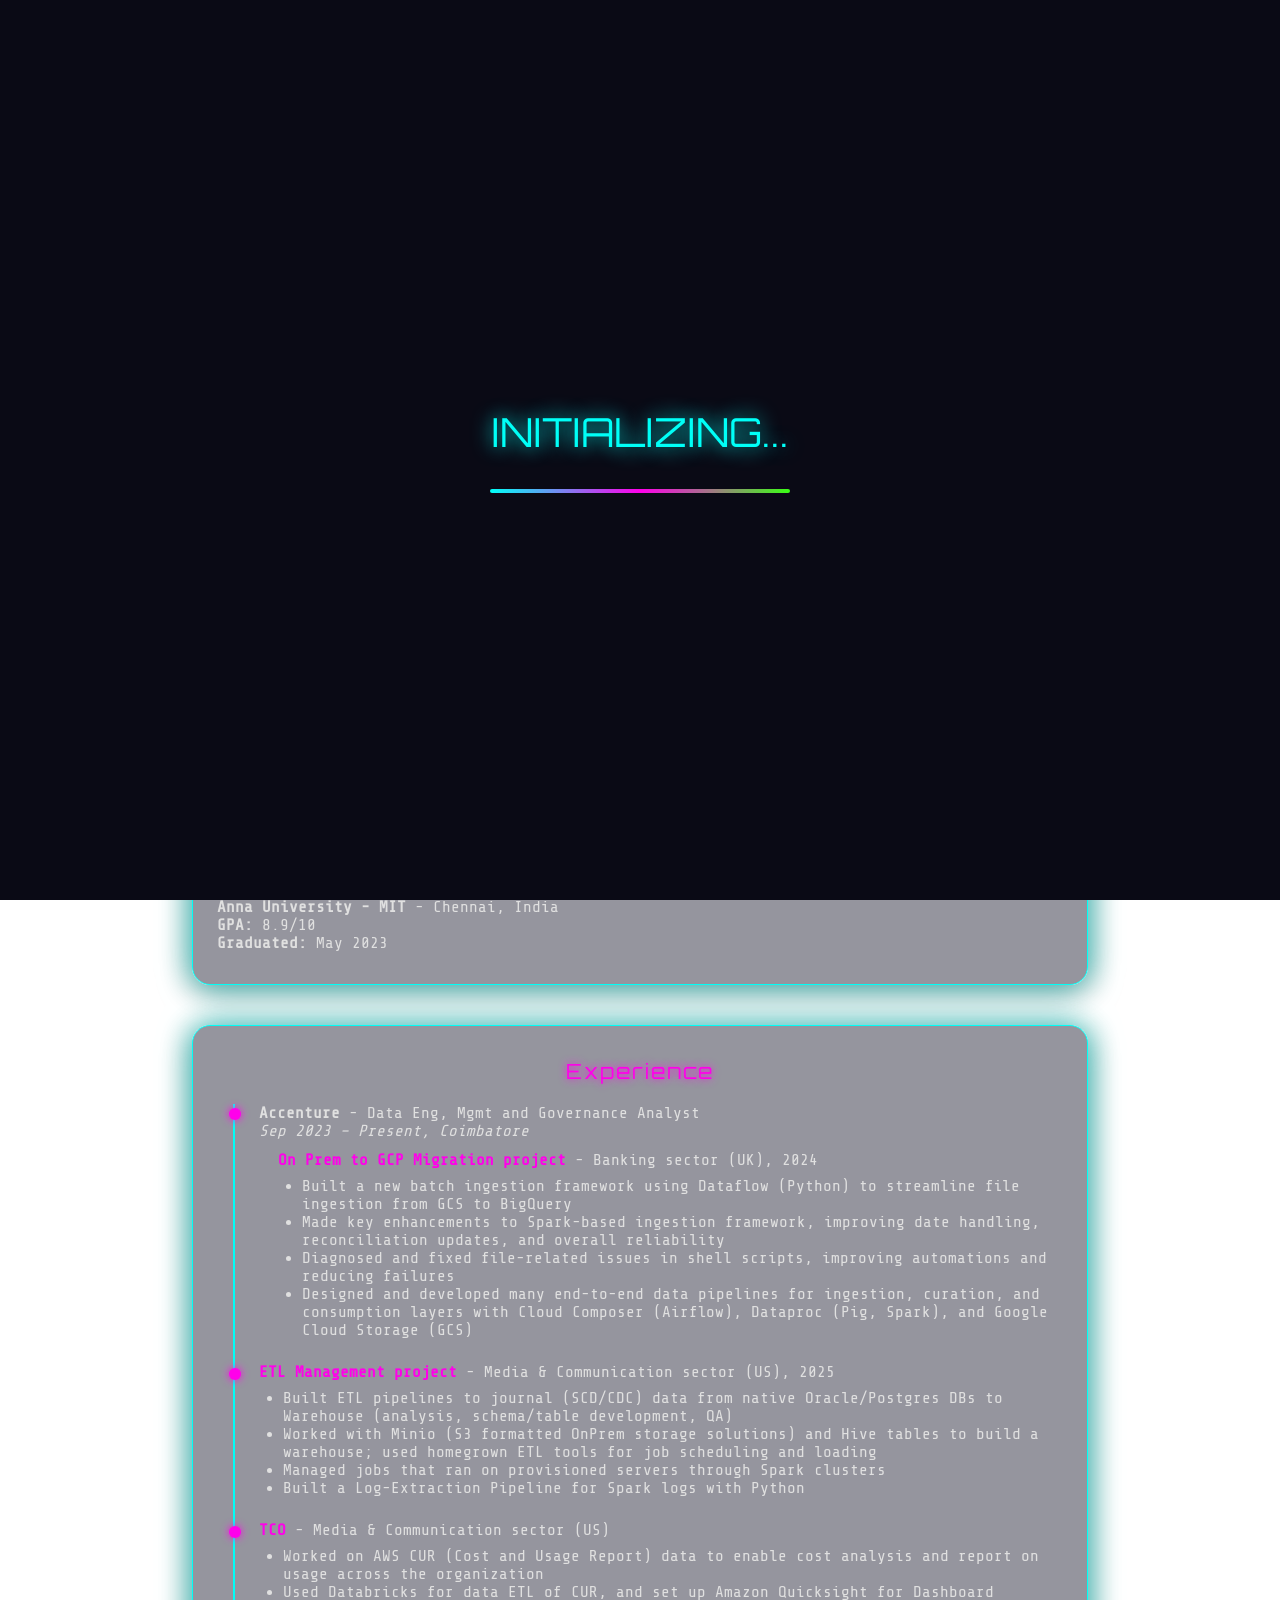
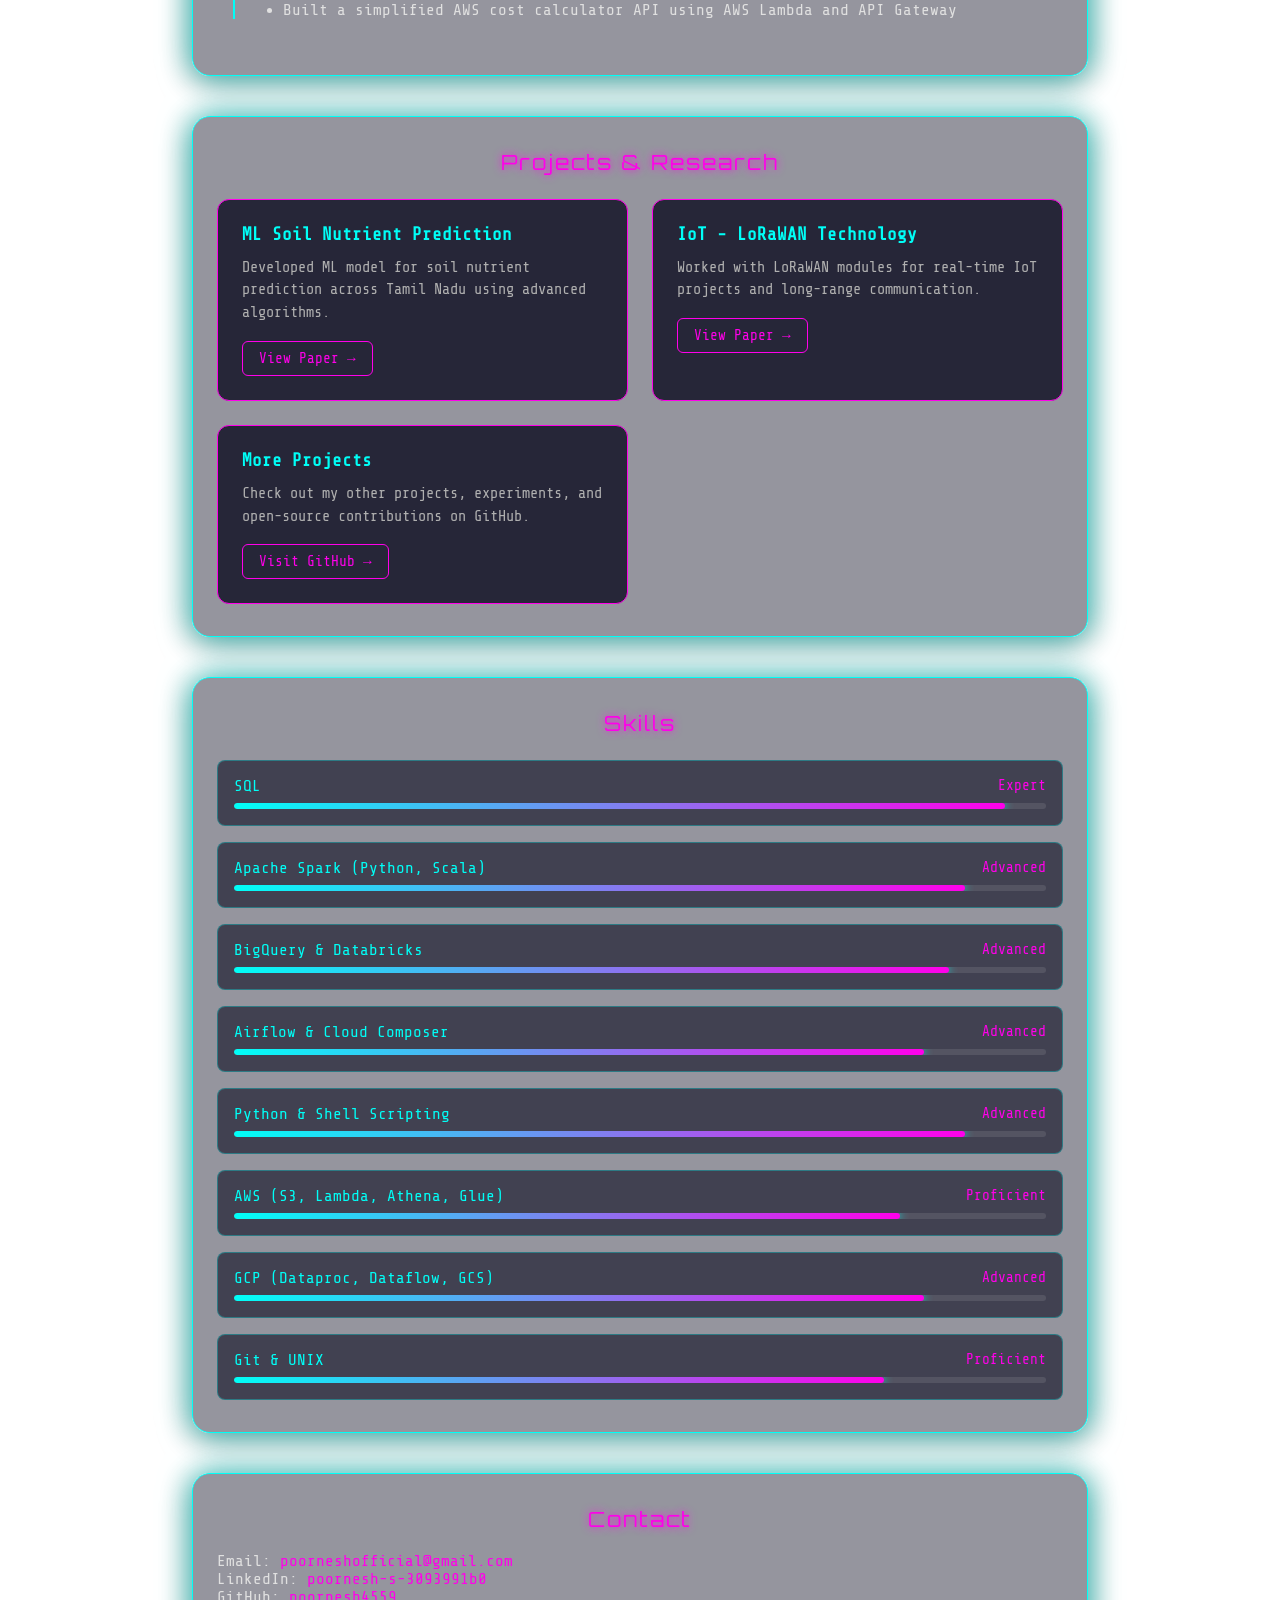
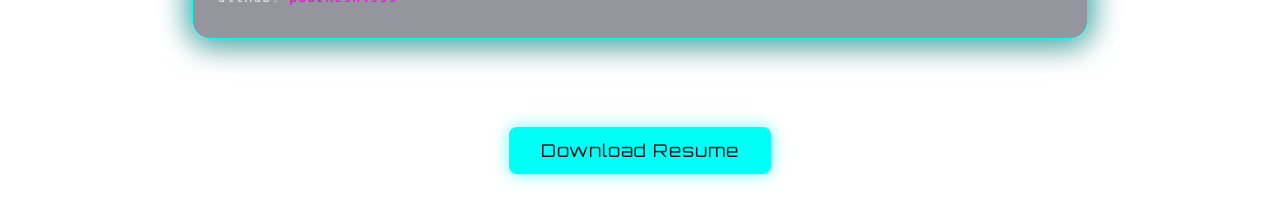
<file: index.html>
<!DOCTYPE html>
<html lang="en">
<head>
  <meta charset="UTF-8">
  <meta name="viewport" content="width=device-width, initial-scale=1.0">
  <title>Poornesh | Portfolio</title>
  <link href="https://fonts.googleapis.com/css2?family=Share+Tech+Mono&family=Orbitron:wght@700&display=swap" rel="stylesheet">
  <link rel="stylesheet" href="style.css">
    
</head>
<body>
  <!-- Loading Screen -->
  <div id="loader">
    <div class="loader-text">INITIALIZING...</div>
    <div class="loader-bar">
      <div class="loader-progress"></div>
    </div>
  </div>

  <!-- Particle Background -->
  <canvas id="particles"></canvas>
  <div class="bg-overlay"></div>
  <div class="scanlines"></div>

  <div class="content-wrapper">
    <header>
      <div class="glitch">Poornesh</div>
    </header>

    <div class="cards-container">
      <!-- About Card with Carousel -->
      <section class="card" id="about-card">
        <div class="section-title">About</div>
        <p style="font-size:1.1rem; margin-bottom:1.5rem;">
          Yo! I'm Poornesh, data guy, tech explorer (lowkey into everything), and your go-to for turning chaos into clean code. 
          I chill with big data, build with Spark, and love crafting scalable pipelines that actually work. Off the clock, I'm all 
          about anime binges, gaming marathons, and bike rides that clear the mind. I've got a knack for breaking things just so I 
          can fix them better; call it hands-on learning :). From deploying workflows to dodging in boss fights, I stay curious, 
          passionate, and always down to level up. Life's an open-world game, and I'm grinding with purpose. 🎮📊🏍️
        </p>
        
        <div class="carousel">
          <div class="carousel-track" id="carouselTrack">
            <div class="carousel-slide">
              <div class="carousel-content">
                <div class="carousel-icon">⚡</div>
                <strong>Data Engineering Expert</strong><br>
                Building scalable pipelines with Spark, Airflow & Cloud tech
              </div>
            </div>
            <div class="carousel-slide">
              <div class="carousel-content">
                <div class="carousel-icon">🎮</div>
                <strong>Gaming Enthusiast</strong><br>
                Boss fights, open-world adventures & strategic gameplay
              </div>
            </div>
            <div class="carousel-slide">
              <div class="carousel-content">
                <div class="carousel-icon">🏍️</div>
                <strong>Bike Rider</strong><br>
                Clearing the mind one ride at a time
              </div>
            </div>
            <div class="carousel-slide">
              <div class="carousel-content">
                <div class="carousel-icon">📺</div>
                <strong>Anime Fan</strong><br>
                Epic stories, character development & binge marathons
              </div>
            </div>
          </div>
        </div>
        <div class="carousel-dots" id="carouselDots"></div>
      </section>

      <!-- Education Card -->
      <section class="card" id="education-card">
        <div class="section-title">Education</div>
        <p><b>Bachelor of Engineering</b> in Electronics and Communication<br>
        <b>Anna University - MIT</b> - Chennai, India<br>
        <b>GPA:</b> 8.9/10<br>
        <b>Graduated:</b> May 2023</p>
      </section>

      <!-- Experience Card with Timeline Animation -->
      <section class="card" id="experience-card">
        <div class="section-title">Experience</div>
        <div class="timeline">
          <div class="timeline-item">
            <b>Accenture</b> - Data Eng, Mgmt and Governance Analyst<br>
            <i>Sep 2023 – Present, Coimbatore</i>
            <div style="margin-left:1.2em; margin-top:0.7em;">
              <b style="color:#ff00ea;">On Prem to GCP Migration project</b> <span>- Banking sector (UK), 2024</span>
              <ul style="margin-left:1.5em; margin-top:0.5em;">
                <li>Built a new batch ingestion framework using Dataflow (Python) to streamline file ingestion from GCS to BigQuery</li>
                <li>Made key enhancements to Spark-based ingestion framework, improving date handling, reconciliation updates, and overall reliability</li>
                <li>Diagnosed and fixed file-related issues in shell scripts, improving automations and reducing failures</li>
                <li>Designed and developed many end-to-end data pipelines for ingestion, curation, and consumption layers with Cloud Composer (Airflow), Dataproc (Pig, Spark), and Google Cloud Storage (GCS)</li>
              </ul>
            </div>
          </div>
          <div class="timeline-item">
            <div style="margin-left:0;">
              <b style="color:#ff00ea;">ETL Management project</b> <span>- Media & Communication sector (US), 2025</span>
              <ul style="margin-left:1.5em; margin-top:0.5em;">
                <li>Built ETL pipelines to journal (SCD/CDC) data from native Oracle/Postgres DBs to Warehouse (analysis, schema/table development, QA)</li>
                <li>Worked with Minio (S3 formatted OnPrem storage solutions) and Hive tables to build a warehouse; used homegrown ETL tools for job scheduling and loading</li>
                <li>Managed jobs that ran on provisioned servers through Spark clusters</li>
                <li>Built a Log-Extraction Pipeline for Spark logs with Python</li>
              </ul>
            </div>
          </div>
          <div class="timeline-item">
            <div style="margin-left:0;">
              <b style="color:#ff00ea;">TCO</b> <span>- Media & Communication sector (US)</span>
              <ul style="margin-left:1.5em; margin-top:0.5em;">
                <li>Worked on AWS CUR (Cost and Usage Report) data to enable cost analysis and report on usage across the organization</li>
                <li>Used Databricks for data ETL of CUR, and set up Amazon Quicksight for Dashboard</li>
                <li>Built a simplified AWS cost calculator API using AWS Lambda and API Gateway</li>
              </ul>
            </div>
          </div>
        </div>
      </section>

      <!-- Projects Card with Grid Layout -->
      <section class="card" id="projects-card">
        <div class="section-title">Projects & Research</div>
        <div class="projects-grid">
          <div class="project-card">
            <div class="project-title">ML Soil Nutrient Prediction</div>
            <div class="project-desc">
              Developed ML model for soil nutrient prediction across Tamil Nadu using advanced algorithms.
            </div>
            <a href="https://ieeexplore.ieee.org/document/10405095/" target="_blank" class="project-link">View Paper →</a>
          </div>
          <div class="project-card">
            <div class="project-title">IoT - LoRaWAN Technology</div>
            <div class="project-desc">
              Worked with LoRaWAN modules for real-time IoT projects and long-range communication.
            </div>
            <a href="https://ieeexplore.ieee.org/document/10156966" target="_blank" class="project-link">View Paper →</a>
          </div>
          <div class="project-card">
            <div class="project-title">More Projects</div>
            <div class="project-desc">
              Check out my other projects, experiments, and open-source contributions on GitHub.
            </div>
            <a href="https://github.com/poornesh4559" target="_blank" class="project-link">Visit GitHub →</a>
          </div>
        </div>
      </section>

      <!-- Skills Card with Progress Bars -->
      <section class="card" id="skills-card">
        <div class="section-title">Skills</div>
        <div class="skills-grid">
          <div class="skill-item" data-progress="95">
            <div class="skill-header">
              <span class="skill-name">SQL</span>
              <span class="skill-level">Expert</span>
            </div>
            <div class="skill-bar"><div class="skill-progress" style="--progress: 95%"></div></div>
          </div>
          <div class="skill-item" data-progress="90">
            <div class="skill-header">
              <span class="skill-name">Apache Spark (Python, Scala)</span>
              <span class="skill-level">Advanced</span>
            </div>
            <div class="skill-bar"><div class="skill-progress" style="--progress: 90%"></div></div>
          </div>
          <div class="skill-item" data-progress="88">
            <div class="skill-header">
              <span class="skill-name">BigQuery & Databricks</span>
              <span class="skill-level">Advanced</span>
            </div>
            <div class="skill-bar"><div class="skill-progress" style="--progress: 88%"></div></div>
          </div>
          <div class="skill-item" data-progress="85">
            <div class="skill-header">
              <span class="skill-name">Airflow & Cloud Composer</span>
              <span class="skill-level">Advanced</span>
            </div>
            <div class="skill-bar"><div class="skill-progress" style="--progress: 85%"></div></div>
          </div>
          <div class="skill-item" data-progress="90">
            <div class="skill-header">
              <span class="skill-name">Python & Shell Scripting</span>
              <span class="skill-level">Advanced</span>
            </div>
            <div class="skill-bar"><div class="skill-progress" style="--progress: 90%"></div></div>
          </div>
          <div class="skill-item" data-progress="82">
            <div class="skill-header">
              <span class="skill-name">AWS (S3, Lambda, Athena, Glue)</span>
              <span class="skill-level">Proficient</span>
            </div>
            <div class="skill-bar"><div class="skill-progress" style="--progress: 82%"></div></div>
          </div>
          <div class="skill-item" data-progress="85">
            <div class="skill-header">
              <span class="skill-name">GCP (Dataproc, Dataflow, GCS)</span>
              <span class="skill-level">Advanced</span>
            </div>
            <div class="skill-bar"><div class="skill-progress" style="--progress: 85%"></div></div>
          </div>
          <div class="skill-item" data-progress="80">
            <div class="skill-header">
              <span class="skill-name">Git & UNIX</span>
              <span class="skill-level">Proficient</span>
            </div>
            <div class="skill-bar"><div class="skill-progress" style="--progress: 80%"></div></div>
          </div>
        </div>
      </section>

      <!-- Contact Card -->
      <section class="card" id="contact-card">
        <div class="section-title">Contact</div>
        <p>Email: <a class="contact-link" href="mailto:poorneshofficial@gmail.com">poorneshofficial@gmail.com</a></p>
        <p>LinkedIn: <a class="contact-link" href="https://in.linkedin.com/in/poornesh-s-3093991b0" target="_blank">poornesh-s-3093991b0</a></p>
        <p>GitHub: <a class="contact-link" href="https://github.com/poornesh4559" target="_blank">poornesh4559</a></p>
      </section>
    </div>

    <div style="text-align:center;">
      <a class="resume-btn" href="POORNESH_DE.pdf" download>Download Resume</a>
    </div>
  </div>

<script src="main.js"></script>
</body>
</html>
</file>
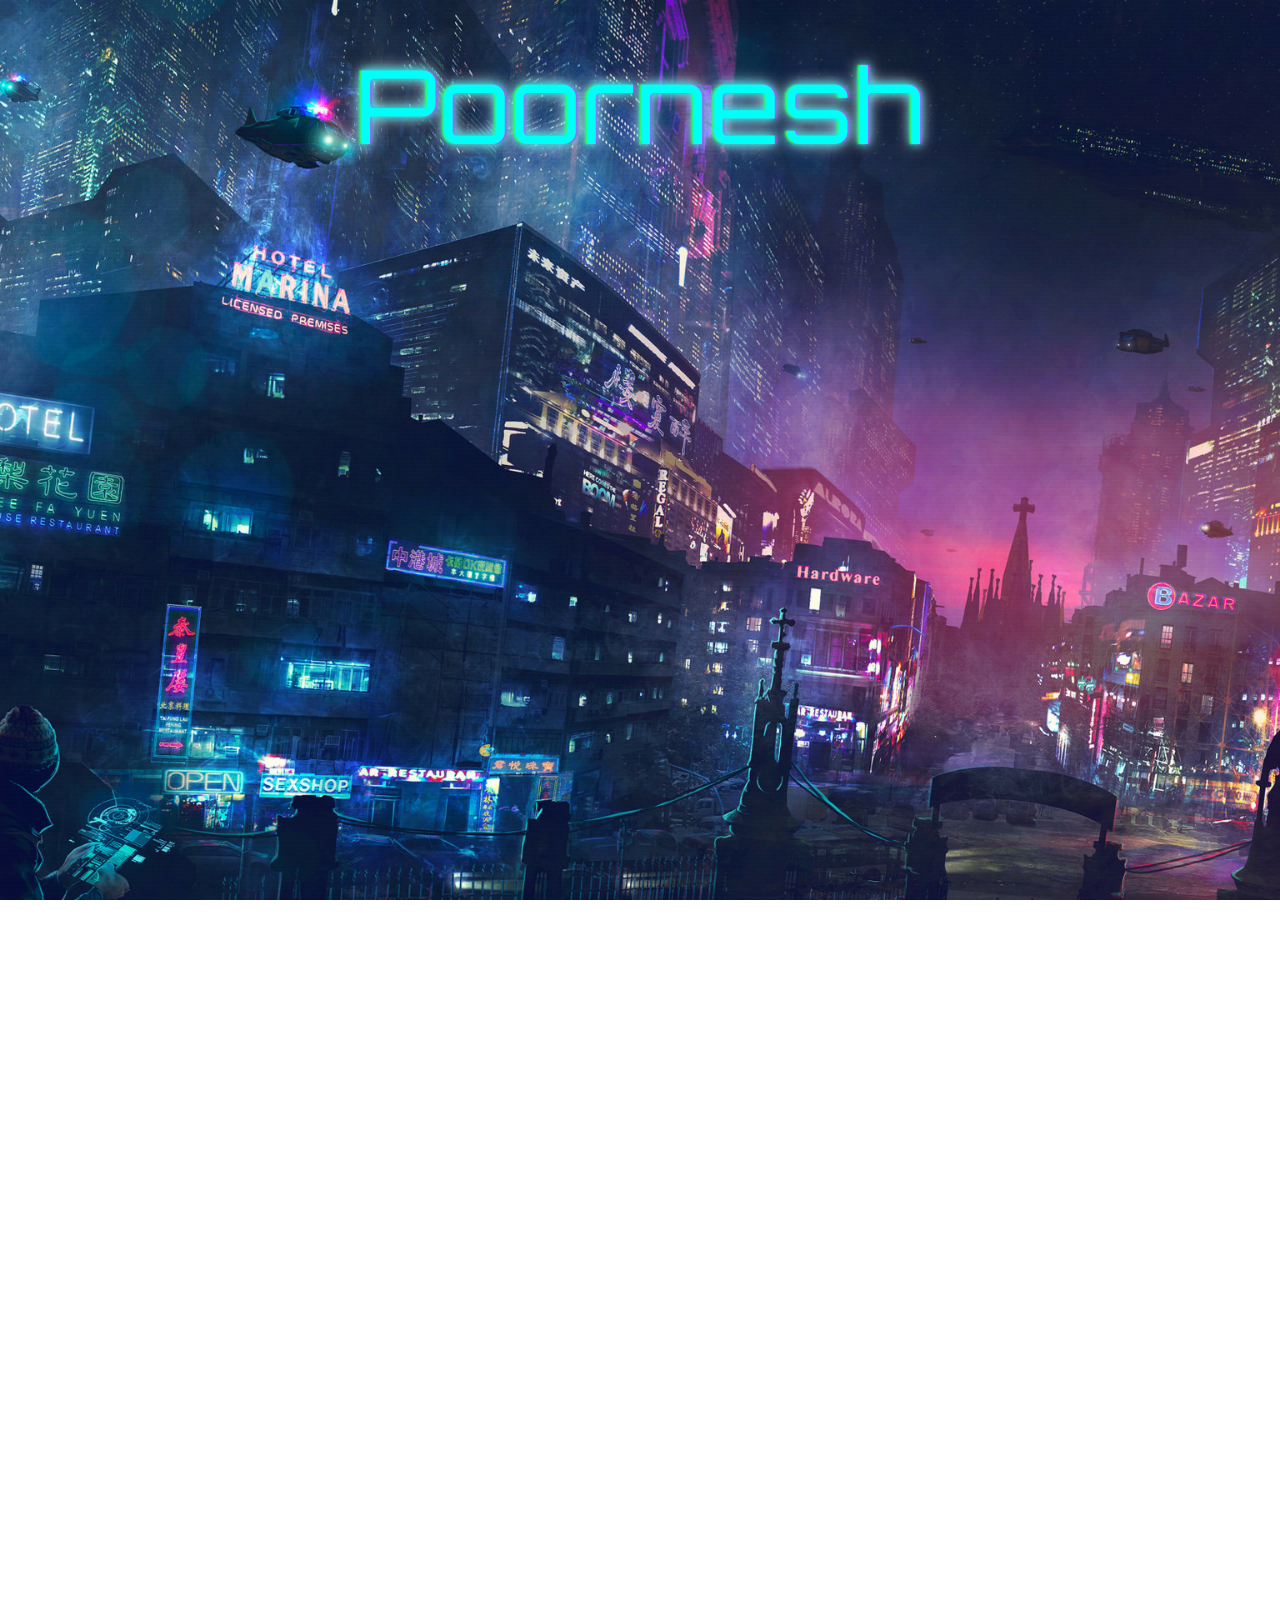
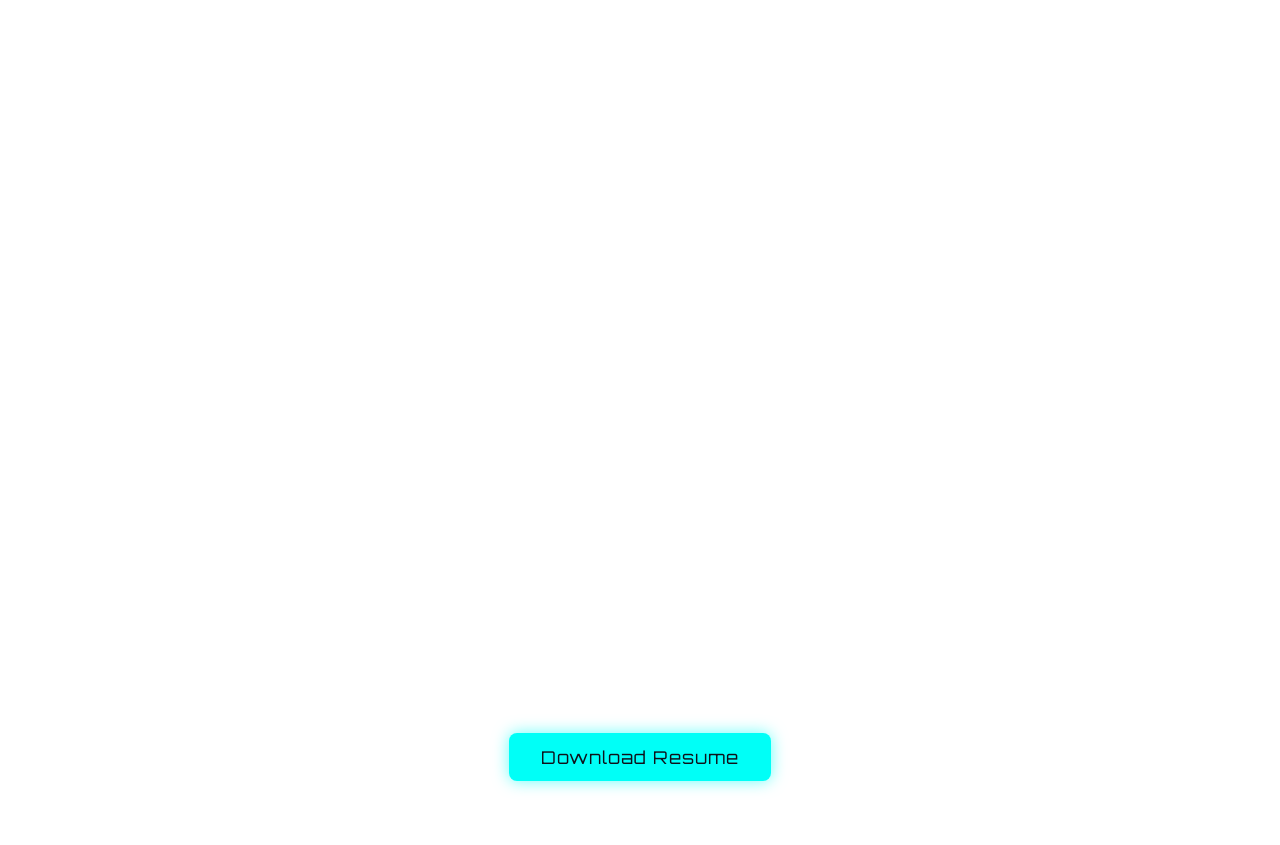
<file: index_old.html>
<!DOCTYPE html>
<html lang="en">
<head>
  <meta charset="UTF-8">
  <meta name="viewport" content="width=device-width, initial-scale=1.0">
  <title>Poornesh | Portfolio</title>
  <link href="https://fonts.googleapis.com/css2?family=Share+Tech+Mono&family=Orbitron:wght@700&display=swap" rel="stylesheet">
  <link rel="stylesheet" href="style.css">
</head>
<body>
  <div class="scanlines"></div>
  <header>
    <div class="glitch">Poornesh</div>
  </header>

  <div class="cards-container">
    <section class="card" id="about-card">
      <div class="section-title center">About</div>
      <p style="font-size:1.1rem; margin-bottom:1.5rem;">Yo! I'm Poornesh, data guy, tech explorer
        (lowkey into everything), and your go-to for turning chaos into clean code. I chill with big data, build with Spark, and love crafting scalable pipelines that actually work. Off the clock, I’m all about anime binges, gaming marathons, and bike rides that clear the mind. I’ve got a knack for breaking things just so I can fix them better; call it hands-on learning :). From deploying workflows to dodging in boss fights, I stay curious, passionate, and always down to level up. Life's an open-world game, and I'm grinding with purpose. 🎮📊🏍️</p>
      <div id="about-carousel" style="margin-bottom:1.5rem;">
        <!-- Carousel placeholder -->
      </div>
    </section>

    <section class="card" id="education-card">
      <div class="section-title center">Education</div>
      <p><b>Bachelor of Engineering</b> in Electronics and Communication<br>
      <b>Anna University - MIT</b> - Chennai, India<br>
      <b>GPA:</b> 8.9/10<br>
      <b>Graduated:</b> May 2023</p>
    </section>

    <section class="card" id="experience-card">
      <div class="section-title center">Experience</div>
      <div class="timeline">
        <div class="timeline-item">
          <b>Accenture</b> - Data Eng, Mgmt and Governance Analyst<br>
          <i>Sep 2023 – Present, Coimbatore</i>
          <div style="margin-left:1.2em; margin-top:0.7em;">
            <b style="color:#ff00ea;">On Prem to GCP Migration project</b> <span>- Banking sector (UK), 2024</span>
            <ul>
              <li>Built a new batch ingestion framework using Dataflow (Python) to streamline file ingestion from GCS to BigQuery</li>
              <li>Made key enhancements to Spark-based ingestion framework, improving date handling, reconciliation updates, and overall reliability</li>
              <li>Diagnosed and fixed file-related issues in shell scripts, improving automations and reducing failures</li>
              <li>Designed and developed many end-to-end data pipelines for ingestion, curation, and consumption layers with Cloud Composer (Airflow), Dataproc (Pig, Spark), and Google Cloud Storage (GCS)</li>
            </ul>
            <b style="color:#ff00ea;">ETL Management project</b> <span>- Media & Communication sector (US), 2025</span>
            <ul>
              <li>Built ETL pipelines to journal (SCD/CDC) data from native Oracle/Postgres DBs to Warehouse (analysis, schema/table development, QA)</li>
              <li>Worked with Minio (S3 formatted OnPrem storage solutions) and Hive tables to build a warehouse; used homegrown ETL tools for job scheduling and loading</li>
              <li>Managed jobs that ran on provisioned servers through Spark clusters</li>
              <li>Built a Log-Extraction Pipeline for Spark logs with Python</li>
            </ul>
            <b style="color:#ff00ea;">TCO</b> <span>- Media & Communication sector (US)</span>
            <ul>
              <li>Worked on AWS CUR (Cost and Usage Report) data to enable cost analysis and report on usage across the organization</li>
              <li>Used Databricks for data ETL of CUR, and set up Amazon Quicksight for Dashboard</li>
              <li>Built a simplified AWS cost calculator API using AWS Lambda and API Gateway</li>
            </ul>
          </div>
        </div>
      </div>
    </section>

    <section class="card" id="projects-card">
      <div class="section-title center">Projects & Research</div>
      <ul>
        <li><b>Machine Learning Approach for Soil Nutrient Prediction</b><br>
          Developed ML model for soil nutrient prediction across Tamil Nadu.<br>
          <a href="https://ieeexplore.ieee.org/document/10405095/" target="_blank">Research Paper</a>
        </li>
        <li><b>IoT - LoRaWAN Tech</b><br>
          Worked with LoRaWAN modules for real-time IoT projects.<br>
          <a href="https://ieeexplore.ieee.org/document/10156966" target="_blank">Research Paper</a>
        </li>
        <li><b>Other Projects</b>: <a href="https://github.com/poornesh4559" target="_blank">GitHub</a></li>
      </ul>
    </section>

    <section class="card" id="skills-card">
      <div class="section-title center">Skills</div>
      <div class="skills">
        <div class="skill">SQL</div>
        <div class="skill">Apache Spark (Python, Scala)</div>
        <div class="skill">BigQuery</div>
        <div class="skill">Databricks</div>
        <div class="skill">Airflow</div>
        <div class="skill">Cloud Storages</div>
        <div class="skill">UNIX</div>
        <div class="skill">AWS: S3, Athena, Lambda, API Gateway, QuickSight, Glue</div>
        <div class="skill">GCP: Dataproc, Dataflow, GCS, Composer</div>
        <div class="skill">Git</div>
        <div class="skill">Python</div>
        <div class="skill">Scala</div>
        <div class="skill">Shell Script</div>
      </div>
    </section>

    <section class="card" id="contact-card">
      <div class="section-title center">Contact</div>
      <p>Email: <a class="contact-link" href="mailto:poorneshofficial@gmail.com">poorneshofficial@gmail.com</a></p>
      <p>LinkedIn: <a class="contact-link" href="https://in.linkedin.com/in/poornesh-s-3093991b0" target="_blank">poornesh-s-3093991b0</a></p>
      <p>GitHub: <a class="contact-link" href="https://github.com/poornesh4559" target="_blank">poornesh4559</a></p>
    </section>
  </div>

  <div style="text-align:center; margin: 3rem 0 2rem 0;">
    <a class="resume-btn" href="POORNESH_DE.pdf" download>Download Resume</a>
  </div>

  <script src="main.js"></script>
</body>
</html>
</file>
<file: style.css>
* { margin: 0; padding: 0; box-sizing: border-box; }
    
    body {
      /* background: #0a0a15; */
      background: url('img/134103-3840x2160-desktop-4k-cyberpunk-2077-background.jpg') no-repeat center center fixed;
      background-size: cover;
      color: #e0e0e0;
      font-family: 'Share Tech Mono', monospace;
      min-height: 100vh;
      overflow-x: hidden;
      position: relative;
    }

    /* Loading Screen */
    #loader {
      position: fixed;
      top: 0; left: 0;
      width: 100vw;
      height: 100vh;
      background: #0a0a15;
      display: flex;
      flex-direction: column;
      justify-content: center;
      align-items: center;
      z-index: 9999;
      transition: opacity 0.5s, visibility 0.5s;
    }
    #loader.hidden {
      opacity: 0;
      visibility: hidden;
    }
    .loader-text {
      font-family: 'Orbitron', monospace;
      font-size: 2.5rem;
      color: #00fff7;
      text-shadow: 0 0 20px #00fff7;
      animation: glitchLoad 0.3s infinite;
      margin-bottom: 2rem;
    }
    .loader-bar {
      width: 300px;
      height: 4px;
      background: rgba(255,255,255,0.1);
      border-radius: 2px;
      overflow: hidden;
      position: relative;
    }
    .loader-progress {
      height: 100%;
      background: linear-gradient(90deg, #00fff7, #ff00ea, #39ff14);
      width: 0%;
      animation: loadProgress 2s ease-in-out forwards;
      box-shadow: 0 0 20px #00fff7;
    }
    @keyframes loadProgress {
      to { width: 100%; }
    }
    @keyframes glitchLoad {
      0%, 100% { transform: translate(0); }
      20% { transform: translate(-2px, 2px); }
      40% { transform: translate(2px, -2px); }
      60% { transform: translate(-2px, -2px); }
      80% { transform: translate(2px, 2px); }
    }

    /* Particle Canvas */
    #particles {
      position: fixed;
      top: 0; left: 0;
      width: 100vw;
      height: 100vh;
      z-index: 0;
      pointer-events: none;
    }

    /* Background Image Overlay */
    .bg-overlay {
      position: fixed;
      top: 0; left: 0;
      width: 100vw;
      height: 100vh;
      background: linear-gradient(135deg, rgba(10,10,21,0.7), rgba(20,10,30,0.8));
      z-index: 1;
      pointer-events: none;
    }

    .scanlines {
      pointer-events: none;
      position: fixed;
      top: 0; left: 0;
      width: 100vw;
      height: 100vh;
      z-index: 100;
      background: repeating-linear-gradient(
        to bottom,
        rgba(255,255,255,0.02) 0px,
        rgba(255,255,255,0.02) 1px,
        transparent 2px,
        transparent 4px
      );
      mix-blend-mode: overlay;
    }

    .content-wrapper {
      position: relative;
      z-index: 2;
    }

    .glitch {
      color: #00fff7;
      font-family: 'Orbitron', 'Share Tech Mono', monospace;
      font-size: 6.4rem;
      letter-spacing: 2px;
      position: relative;
      display: inline-block;
      text-shadow: 0 0 8px #00fff7, 2px 0 2px #ff00ea, -2px 0 2px #39ff14, 0 0 16px #fff;
    }

    header {
      text-align: center;
      padding: 2.5rem 0 1.5rem 0;
      position: relative;
      z-index: 2;
    }

    .cards-container {
      display: block;
      width: 100%;
      margin: 0;
      padding: 0;
    }

    .card {
      background: rgba(20, 20, 40, 0.45);
      border: 1.5px solid #00fff7;
      border-radius: 18px;
      box-shadow: 0 0 32px rgba(0,255,247,0.6), 0 4px 32px rgba(0,0,0,0.6);
      padding: 2rem 1.5rem;
      width: 70%;
      margin: 2.5rem auto;
      position: relative;
      overflow: hidden;
      backdrop-filter: blur(12px) saturate(160%);
      -webkit-backdrop-filter: blur(12px) saturate(160%);
      transition: transform 0.4s cubic-bezier(.25,1.7,.35,.8), box-shadow 0.3s;
      opacity: 0;
      transform: translateY(40px) scale(0.98);
    }

    .card.visible {
      opacity: 1;
      transform: translateY(0) scale(1);
    }

    .card:hover {
      cursor: pointer;
      animation: shake 0.2s cubic-bezier(.36,.07,.19,.97) both;
      box-shadow: 0 0 48px rgba(0,255,247,0.8), 0 4px 32px rgba(0,0,0,0.6);
    }

    @keyframes shake {
      0%, 100% { transform: translate(0, 0); }
      25% { transform: translate(-2px, 2px); }
      50% { transform: translate(2px, -2px); }
      75% { transform: translate(-2px, -2px); }
    }

    .section-title {
      font-family: 'Orbitron', monospace;
      color: #ff00ea;
      font-size: 1.3rem;
      margin-bottom: 1.2rem;
      letter-spacing: 2px;
      text-shadow: 0 0 8px #ff00ea;
      text-align: center;
    }

    /* Carousel Styles */
    .carousel {
      position: relative;
      width: 100%;
      max-width: 600px;
      height: 200px;
      margin: 0 auto 1.5rem;
      overflow: hidden;
      border-radius: 12px;
      border: 1px solid #00fff7;
      box-shadow: 0 0 20px rgba(0,255,247,0.3);
    }

    .carousel-track {
      display: flex;
      transition: transform 0.5s ease-in-out;
      height: 100%;
    }

    .carousel-slide {
      min-width: 100%;
      height: 100%;
      display: flex;
      align-items: center;
      justify-content: center;
      background: rgba(10,10,30,0.8);
      padding: 2rem;
      text-align: center;
    }

    .carousel-content {
      font-size: 1.1rem;
      line-height: 1.6;
    }

    .carousel-icon {
      font-size: 3rem;
      margin-bottom: 1rem;
    }

    .carousel-dots {
      display: flex;
      justify-content: center;
      gap: 0.8rem;
      margin-top: 1rem;
    }

    .dot {
      width: 10px;
      height: 10px;
      border-radius: 50%;
      background: rgba(255,255,255,0.3);
      cursor: pointer;
      transition: all 0.3s;
      border: 1px solid #00fff7;
    }

    .dot.active {
      background: #00fff7;
      box-shadow: 0 0 10px #00fff7;
    }

    /* Project Cards */
    .projects-grid {
      display: grid;
      grid-template-columns: repeat(auto-fit, minmax(280px, 1fr));
      gap: 1.5rem;
      margin-top: 1.5rem;
    }

    .project-card {
      background: rgba(10,10,30,0.8);
      border: 1px solid #ff00ea;
      border-radius: 12px;
      padding: 1.5rem;
      transition: all 0.3s;
      position: relative;
      overflow: hidden;
    }

    .project-card::before {
      content: '';
      position: absolute;
      top: 0; left: 0;
      width: 100%;
      height: 3px;
      background: linear-gradient(90deg, #00fff7, #ff00ea);
      transform: scaleX(0);
      transition: transform 0.3s;
    }

    .project-card:hover::before {
      transform: scaleX(1);
    }

    .project-card:hover {
      transform: translateY(-5px);
      box-shadow: 0 10px 30px rgba(255,0,234,0.4);
      border-color: #00fff7;
    }

    .project-title {
      color: #00fff7;
      font-size: 1.1rem;
      margin-bottom: 0.8rem;
      font-weight: bold;
    }

    .project-desc {
      color: #b0b0b0;
      font-size: 0.95rem;
      margin-bottom: 1rem;
      line-height: 1.5;
    }

    .project-link {
      display: inline-block;
      color: #ff00ea;
      text-decoration: none;
      padding: 0.5rem 1rem;
      border: 1px solid #ff00ea;
      border-radius: 6px;
      transition: all 0.3s;
      font-size: 0.9rem;
    }

    .project-link:hover {
      background: #ff00ea;
      color: #0a0a15;
      box-shadow: 0 0 15px #ff00ea;
    }

    /* Skills with Progress Bars */
    .skills-grid {
      display: grid;
      gap: 1rem;
      margin-top: 1.5rem;
    }

    .skill-item {
      background: rgba(10,10,30,0.6);
      border-radius: 8px;
      padding: 1rem;
      border: 1px solid rgba(0,255,247,0.3);
    }

    .skill-header {
      display: flex;
      justify-content: space-between;
      margin-bottom: 0.5rem;
    }

    .skill-name {
      color: #00fff7;
      font-size: 1rem;
    }

    .skill-level {
      color: #ff00ea;
      font-size: 0.9rem;
    }

    .skill-bar {
      width: 100%;
      height: 6px;
      background: rgba(255,255,255,0.1);
      border-radius: 3px;
      overflow: hidden;
      position: relative;
    }

    .skill-progress {
      height: 100%;
      background: linear-gradient(90deg, #00fff7, #ff00ea);
      border-radius: 3px;
      width: 0%;
      transition: width 1.5s ease-out;
      box-shadow: 0 0 10px #00fff7;
    }

    .skill-item.animate .skill-progress {
      width: var(--progress);
    }

    /* Timeline */
    .timeline {
      border-left: 2px solid #00fff7;
      margin-left: 1rem;
      padding-left: 1.5rem;
    }

    .timeline-item {
      margin-bottom: 1.5rem;
      position: relative;
      opacity: 0;
      transform: translateX(-20px);
      transition: all 0.6s ease-out;
    }

    .timeline-item.animate {
      opacity: 1;
      transform: translateX(0);
    }

    .timeline-item:before {
      content: '';
      position: absolute;
      left: -1.85rem;
      top: 0.3rem;
      width: 12px;
      height: 12px;
      background: #ff00ea;
      border-radius: 50%;
      box-shadow: 0 0 8px #ff00ea;
    }

    .resume-btn {
      display: inline-block;
      margin: 3rem 0 2rem;
      padding: 0.8rem 2rem;
      background: #00fff7;
      color: #0f111a;
      border: none;
      border-radius: 8px;
      font-size: 1.1rem;
      font-family: 'Orbitron', monospace;
      box-shadow: 0 0 16px rgba(0,255,247,0.6);
      cursor: pointer;
      text-decoration: none;
      letter-spacing: 1px;
      transition: all 0.3s;
    }

    .resume-btn:hover {
      background: #ff00ea;
      color: #fff;
      box-shadow: 0 0 24px #ff00ea;
      transform: translateY(-2px);
    }

    .contact-link {
      color: #ff00ea;
      text-decoration: none;
      transition: all 0.3s;
    }

    .contact-link:hover {
      color: #00fff7;
      text-shadow: 0 0 8px #00fff7;
    }

    @media (max-width: 900px) {
      .card { width: 90%; }
      .projects-grid { grid-template-columns: 1fr; }
    }

    @media (max-width: 700px) {
      .glitch { font-size: 2.5rem; }
      .card { width: 95%; padding: 1.5rem 1rem; }
      .carousel { height: 250px; }
      .loader-text { font-size: 1.8rem; }
    }
</file>
